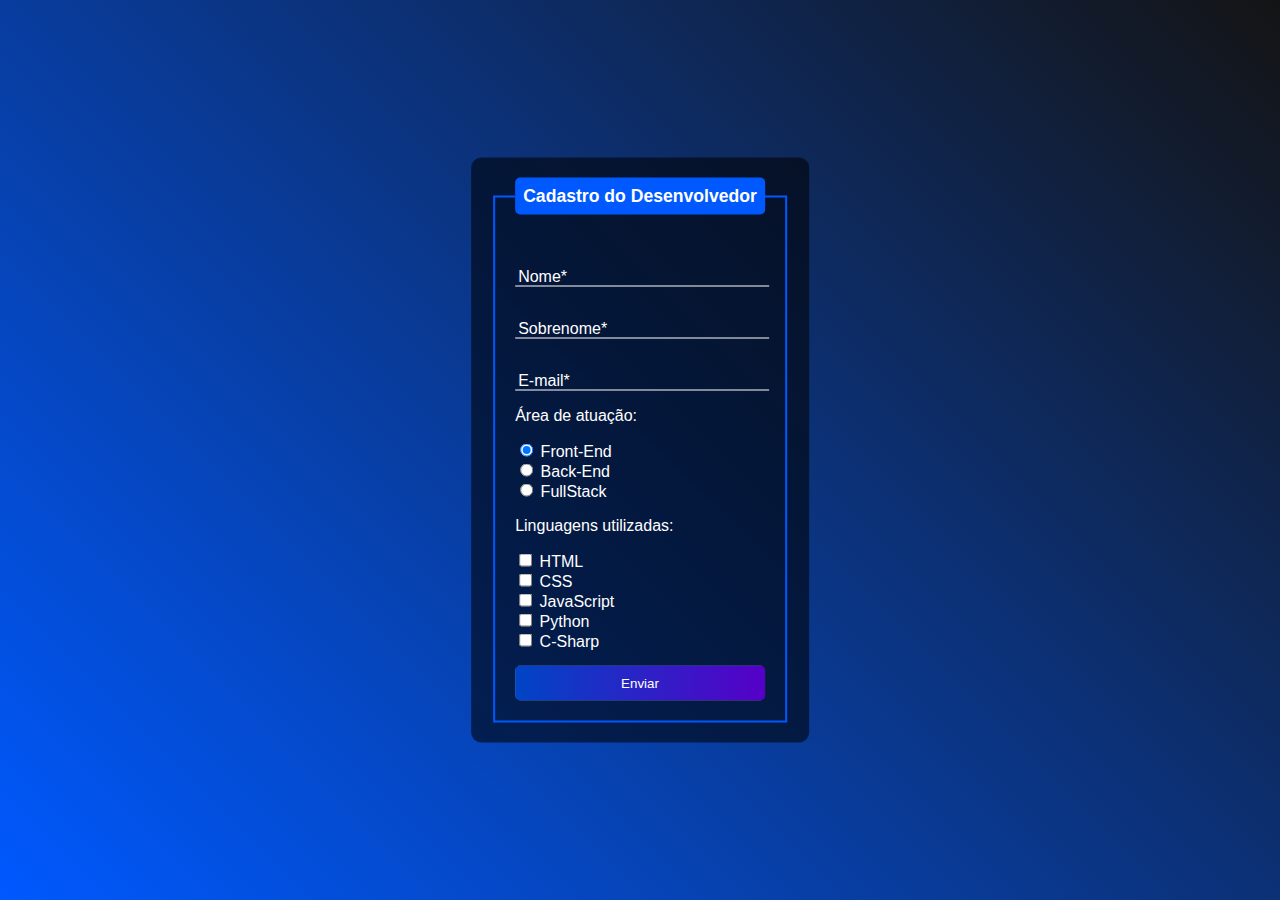
<file: cadastro-dev/index.html>
<!DOCTYPE html>
<html lang="pt-br" >
<head>
    <meta charset="UTF-8">
    <meta http-equiv="X-UA-Compatible" content="IE=edge">
    <meta name="viewport" content="width=device-width, initial-scale=1.0">
    <title>Site Exemplo</title>
    <link rel="stylesheet" href="style.css">
</head>
<body>
    <form action="#" method="post">
        <fieldset>
            <legend>Cadastro do Desenvolvedor</legend>
            
            <div>
                <p class="caixa-input">
                    <input type="text" name="nome" id="nome" required class="input">
                    <label for="nome" class="input-label">Nome*</label>
                </p>
                <p class="caixa-input">
                    <input type="text" name="sobrenome" id="sobrenome" required class="input">
                    <label for="sobrenome" class="input-label">Sobrenome*</label>
                </p>
                <p class="caixa-input">
                    <input type="email" name="email" id="email" required class="input">
                    <label for="email" class="input-label">E-mail*</label>
                </p>
            </div>

            <div>
                <p>Área de atuação:</p>
                <input type="radio" name="area" id="frontend" checked>
                <label for="frontend"> Front-End</label><br>
                <input type="radio" name="area" id="backend">
                <label for="backend">Back-End</label><br>
                <input type="radio" name="area" id="fullstack">
                <label for="fullstack">FullStack</label>
            </div>

            <div>
                <p>Linguagens utilizadas:</p>
                <input type="checkbox" name="html" id="html">
                <label for="html">HTML</label><br>
                <input type="checkbox" name="css" id="css">
                <label for="css">CSS</label><br>
                <input type="checkbox" name="js" id="js">
                <label for="js">JavaScript</label><br>
                <input type="checkbox" name="py" id="py">
                <label for="py">Python</label><br>
                <input type="checkbox" name="csharp" id="csharp">
                <label for="csharp">C-Sharp</label>
            </div>
        
            <input type="submit" value="Enviar" id="botao">
        </fieldset>
    </form>
</body>
</html>
</file>
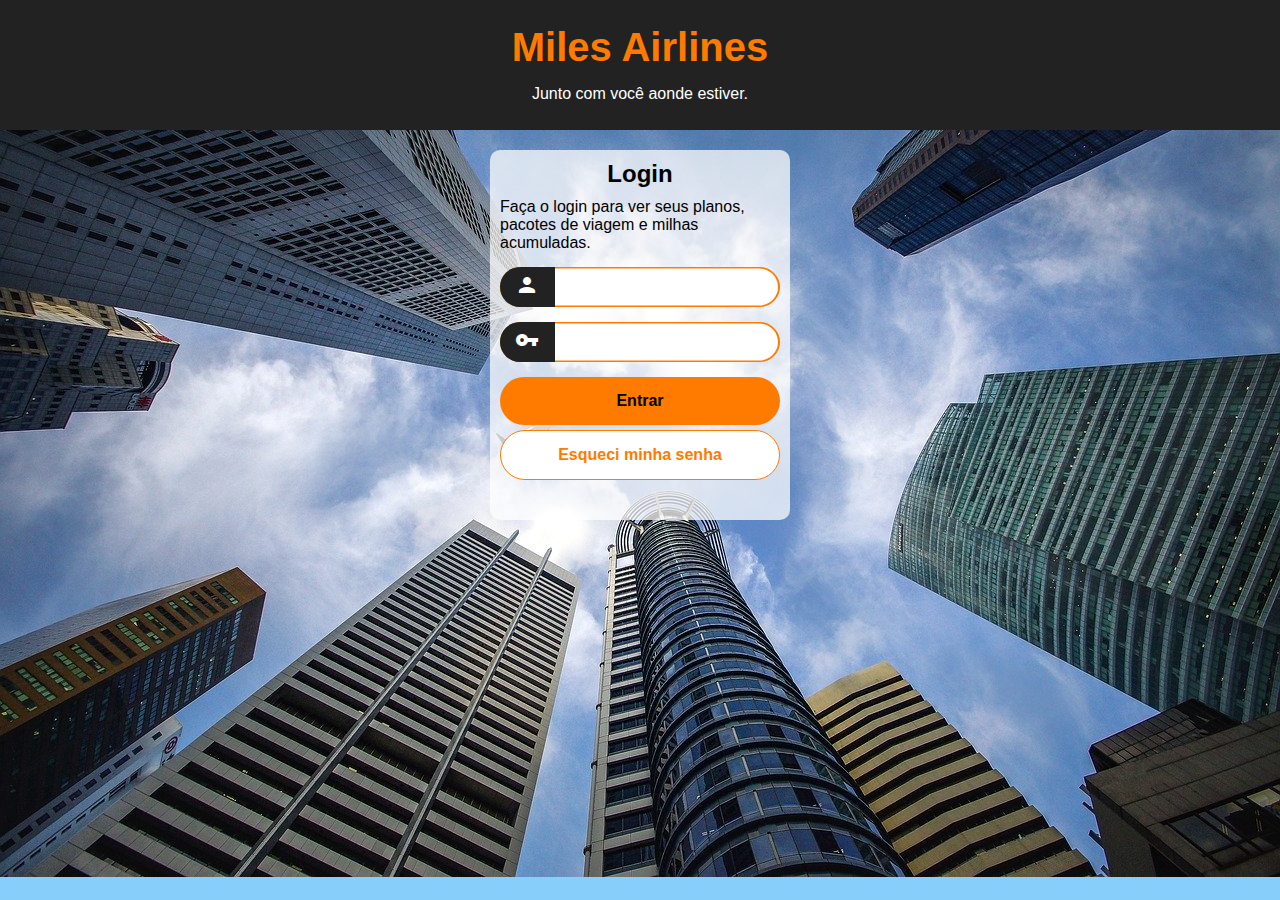
<file: site-login/index.html>
<!DOCTYPE html>
<html lang="pt-br">
<head>
    <meta charset="UTF-8">
    <meta http-equiv="X-UA-Compatible" content="IE=edge">
    <meta name="viewport" content="width=device-width, initial-scale=1.0">
    <title>Login do usuário</title>
    <link href="https://fonts.googleapis.com/icon?family=Material+Icons" rel="stylesheet">
    <link rel="stylesheet" href="styles/estilo.css">
</head>
<body>
    <header>
        <h1>
            Miles Airlines
        </h1>
        <p>
            Junto com você aonde estiver.
        </p>
    </header>
    <main>
        <div id="formulario">
            <h2>
                Login
            </h2>
            <p>
                Faça o login para ver seus planos, pacotes de viagem e milhas acumuladas.
            </p>
            <form action="login.php" method="post">
                <div class="campo">
                    <label for="email"><span class="material-icons">person</span></label><input type="email" name="email" id="email">
                </div>
                <div class="campo">
                    <label for="senha"><span class="material-icons">vpn_key</span></label><input type="password" name="senha" id="senha">
                </div>
                <input type="submit" value="Entrar">
                <a href="#">Esqueci minha senha</a>
            </form>
        </div>
    </main>
</body>
</html>
</file>
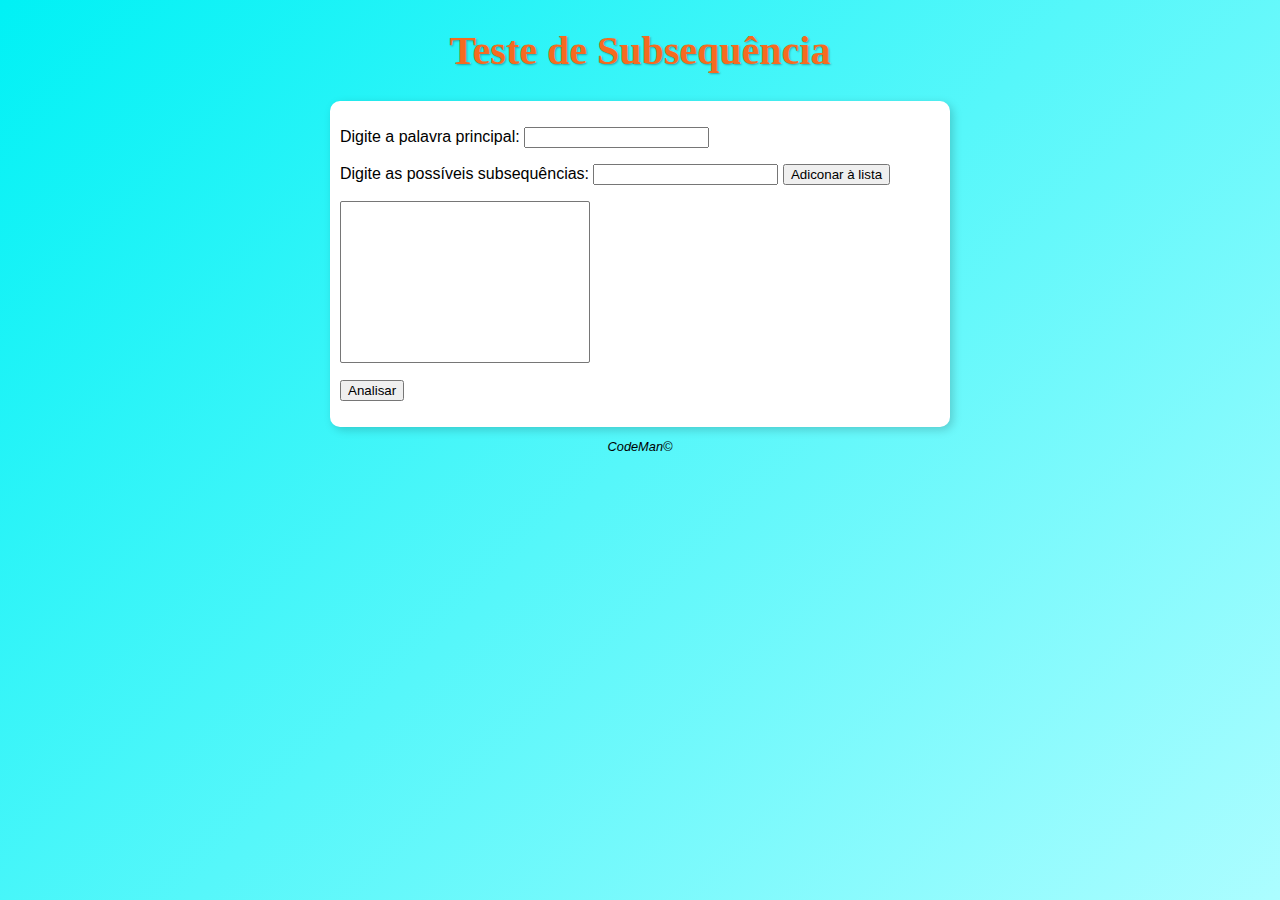
<file: subsequencia/index.html>
<!DOCTYPE html>
<html lang="pt-br">
<head>
    <meta charset="UTF-8">
    <meta http-equiv="X-UA-Compatible" content="IE=edge">
    <meta name="viewport" content="width=device-width, initial-scale=1.0">
    <title>Subsequência</title>
    <link rel="stylesheet" href="style.css">
</head>
<body>
    <header>
        <h1>Teste de Subsequência</h1>
    </header>
    
    <main>
        <!-- Parte principal - formulário -->
        <div>
            <form autocomplete="off">
                <p>
                    <label for="principal">Digite a palavra principal: </label><input type="text" name="principal" id="principal">
                </p>
                <p>
                    <label for="subsequence">Digite as possíveis subsequências: </label><input type="text" name="subsequence" id="subsequence">
                    <input type="button" value="Adiconar à lista" id="adicionar">
                </p>
                <select name="lista" id="lista" size="10"></select>
                <p id="button">
                    <input type="button" value="Analisar" id="analisar">
                </p>
            </form>
        </div>
        <!-- Parte secundária - resultado -->
        <div id="result">

        </div>
    </main>

    <footer>
        <p>CodeMan&copy;</p>
    </footer>

    <script type="module" src="functions.js"></script>
    <script type="module" src="main.js"></script>
</body>
</html>
</file>
<file: cadastro-dev/style.css>
@charset 'UTF-8';

:root {
    --fonte-padrão: Arial, Calibri, Helvetica, sans-serif;
    --cor1: #141414;
    --cor2: #0059ff;
    --cor3: #0045c5;
    --cor4: #5600c7;
    --cor5: #2d62c4;
    --cor6: #783ec4;
}

body {
    background-image: linear-gradient(45deg, var(--cor2), var(--cor1));
    background-attachment: fixed;
}

form {
    position: absolute;
    background-color: #0000008f;
    top: 50%;
    left: 50%;
    transform: translate(-50%, -50%);
    color: white;
    font-family: var(--fonte-padrão);
    padding: 20px;
    border-radius: 10px;
}

fieldset {
    padding: 20px;
    border: 2px solid var(--cor2);
}

legend {
    background-color: var(--cor2);
    padding: 8px;
    border-radius: 5px;
    text-align: center;
    font-weight: bold;
    font-size: 1.1em;
}

.caixa-input {
    position: relative;
    margin-top: 30px;
}

.input {
    background: none;
    border: none;
    outline: none;
    padding-top: 5px;
    border-bottom: 1px solid white;
    width: 100%;
    color: white;
}

.input-label {
    position: absolute;
    top: 0px;
    left: 0px;
    pointer-events: .5s;
    padding: 3px;
    cursor: auto;
}

.input:focus ~ .input-label, .input:valid ~ .input-label {
    transition: .5s;
    font-size: 0.7em;
    top: -15px;
    color: var(--cor2);
}

#botao {
    background-image: linear-gradient(90deg, var(--cor3), var(--cor4));
    color: white;
    width: 100%;
    padding: 10px;
    border: none;
    margin-top: 15px;
    border-radius: 5px;
    cursor: pointer;
}

#botao:hover {
    background-image: linear-gradient(90deg, var(--cor5), var(--cor6));
}
</file>
<file: site-login/styles/estilo.css>
@charset "UTF-8";

* {
    font-family: Arial, Helvetica, sans-serif;
    margin: 0px;
    padding: 0px;
    box-sizing: border-box;
}

html, body {
    background: lightskyblue url('../imgs/background.jpg') center center no-repeat;
    height: 100vh;
    width: 100vw;
}

header {
    background-color: rgb(34, 34, 34);
    height: 130px;
    width: 100vw;
    padding: 5px;
}

header > h1 {
    color: rgb(255, 123, 0);
    text-align: center;
    font-size: 2.5em;
    padding: 20px 10px 10px 10px;
}

header > p {
    color: white;
    text-align: center;
    padding: 5px;
}

main {
    background-color: rgba(255, 255, 255, 0.733);
    height: 370px;
    width: 300px;
    padding: 10px;
    border-radius: 10px;
    margin: 20px auto;
}

#formulario > h2 {
    text-align: center;
    margin-bottom: 10px;
}

#formulario > p {
    margin-bottom: 10px;
}

#formulario > form > .campo {
    position: relative;
    background-color: rgb(255, 123, 0);
    height: 40px;
    width: 100%;
    padding: 8px;
    border: 1px solid rgb(255, 123, 0);
    border-radius: 50px;
    margin: 15px 0px;
}

#formulario label > span {
    position: absolute;
    top: 50%;
    left: -0.6px;
    background-color: rgb(34, 34, 34);
    color: white;
    height: 40px;
    width: 55px;
    padding: 6px 15px;
    border-radius: 50px 0px 0px 50px;
    transform: translateY(-50%);
}

#formulario .campo > input {
    position: absolute;
    top: 50%;
    left: 19.5%;
    height: 37px;
    width: calc(100% - 55px);
    padding: 5px;
    outline: none;
    border: none;
    border-radius: 0px 50px 50px 0px;
    transform: translateY(-50%);
}

#formulario input[type=submit] {
    display: block;
    background-color: rgb(255, 123, 0);
    text-align: center;
    font-size: 1em;
    font-weight: bold;
    width: 100%;
    padding: 15px;
    border: none;
    border-radius: 50px;
    cursor: pointer;
}

#formulario a {
    display: block;
    background-color: white;
    color: rgb(255, 123, 0);
    text-decoration: none;
    text-align: center;
    font-weight: bold;
    padding: 15px;
    border: 1px solid rgb(255, 123, 0);
    border-radius: 50px;
    margin-top: 5px;
}
</file>
<file: subsequencia/style.css>
@charset "UTF-8";

body {
    background-image: linear-gradient(135deg, #00F1F5, #ACFDFF);
    background-attachment: fixed;
    font-family: Arial, Helvetica, sans-serif;
}

h1 {
    text-align: center;
    text-shadow: 1px 1px 2px #0000004f;
    font-family: Cambria, Cochin, Georgia, Times, 'Times New Roman', serif;
    color: #F56B20;
    font-size: 2.5em;
}

main {
    background-color: white;
    border-radius: 10px;
    box-shadow: 3px 3px 10px #0000002d;
    width: 600px;
    padding: 10px;
    margin: auto;
}

select#lista {
    width: 250px;
}

footer {
    text-align: center;
    font-style: italic;
    font-size: 0.8em;
}
</file>
